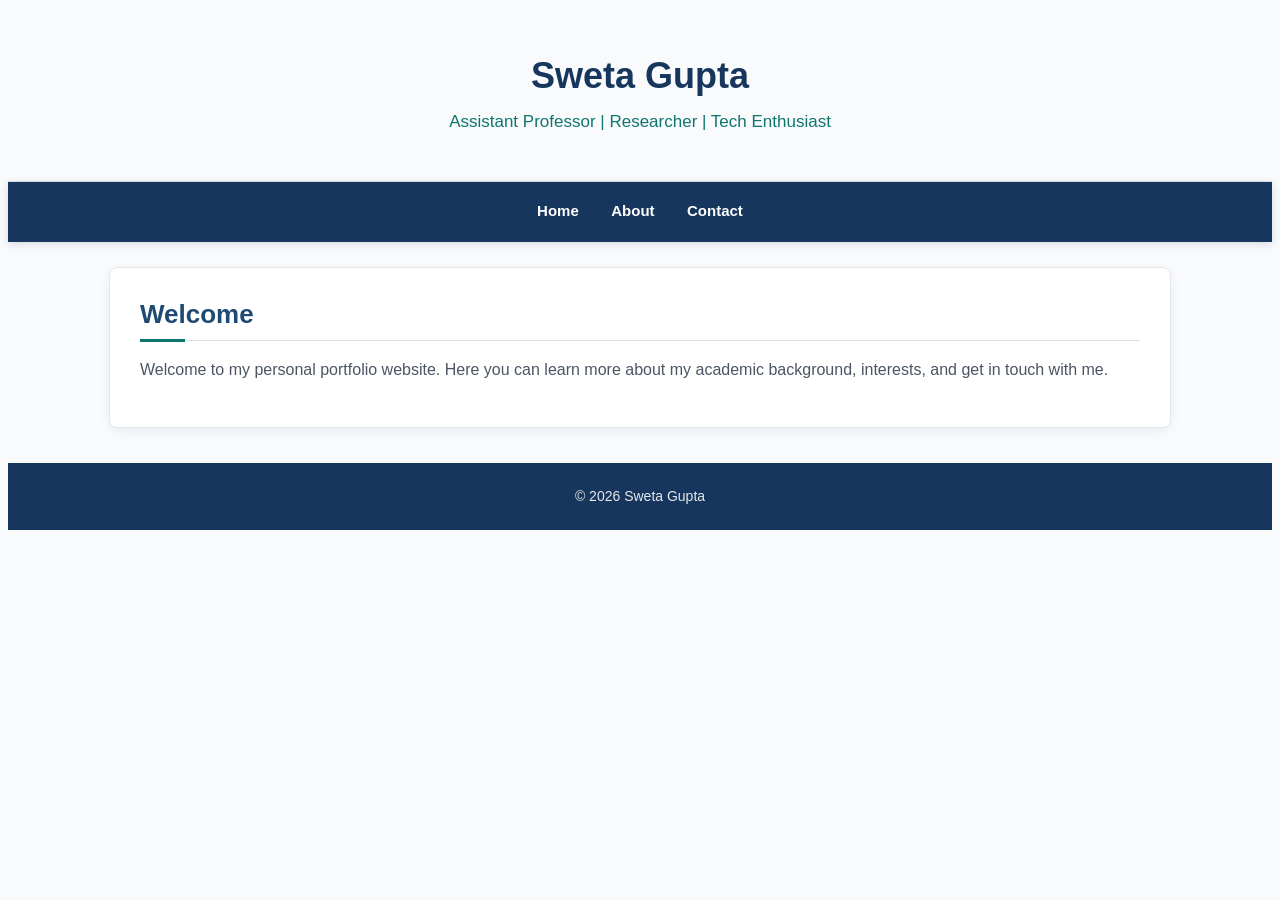
<file: index.html>
<!DOCTYPE html>
<html lang="en">
<head>
    <meta charset="UTF-8">
    <title>My Portfolio - Home</title>
    <link rel="stylesheet" href="style.css">
</head>
<body>

<header>
    <h1>Sweta Gupta</h1>
    <p>Assistant Professor | Researcher | Tech Enthusiast</p>
</header>

<nav>
    <a href="index.html">Home</a>
    <a href="about.html">About</a>
    <a href="contact.html">Contact</a>
</nav>

<section>
    <h2>Welcome</h2>
    <p>
        Welcome to my personal portfolio website.  
        Here you can learn more about my academic background, interests, and get in touch with me.
    </p>
</section>

<footer>
    <p>© 2026 Sweta Gupta</p>
</footer>

</body>
</html>
</file>
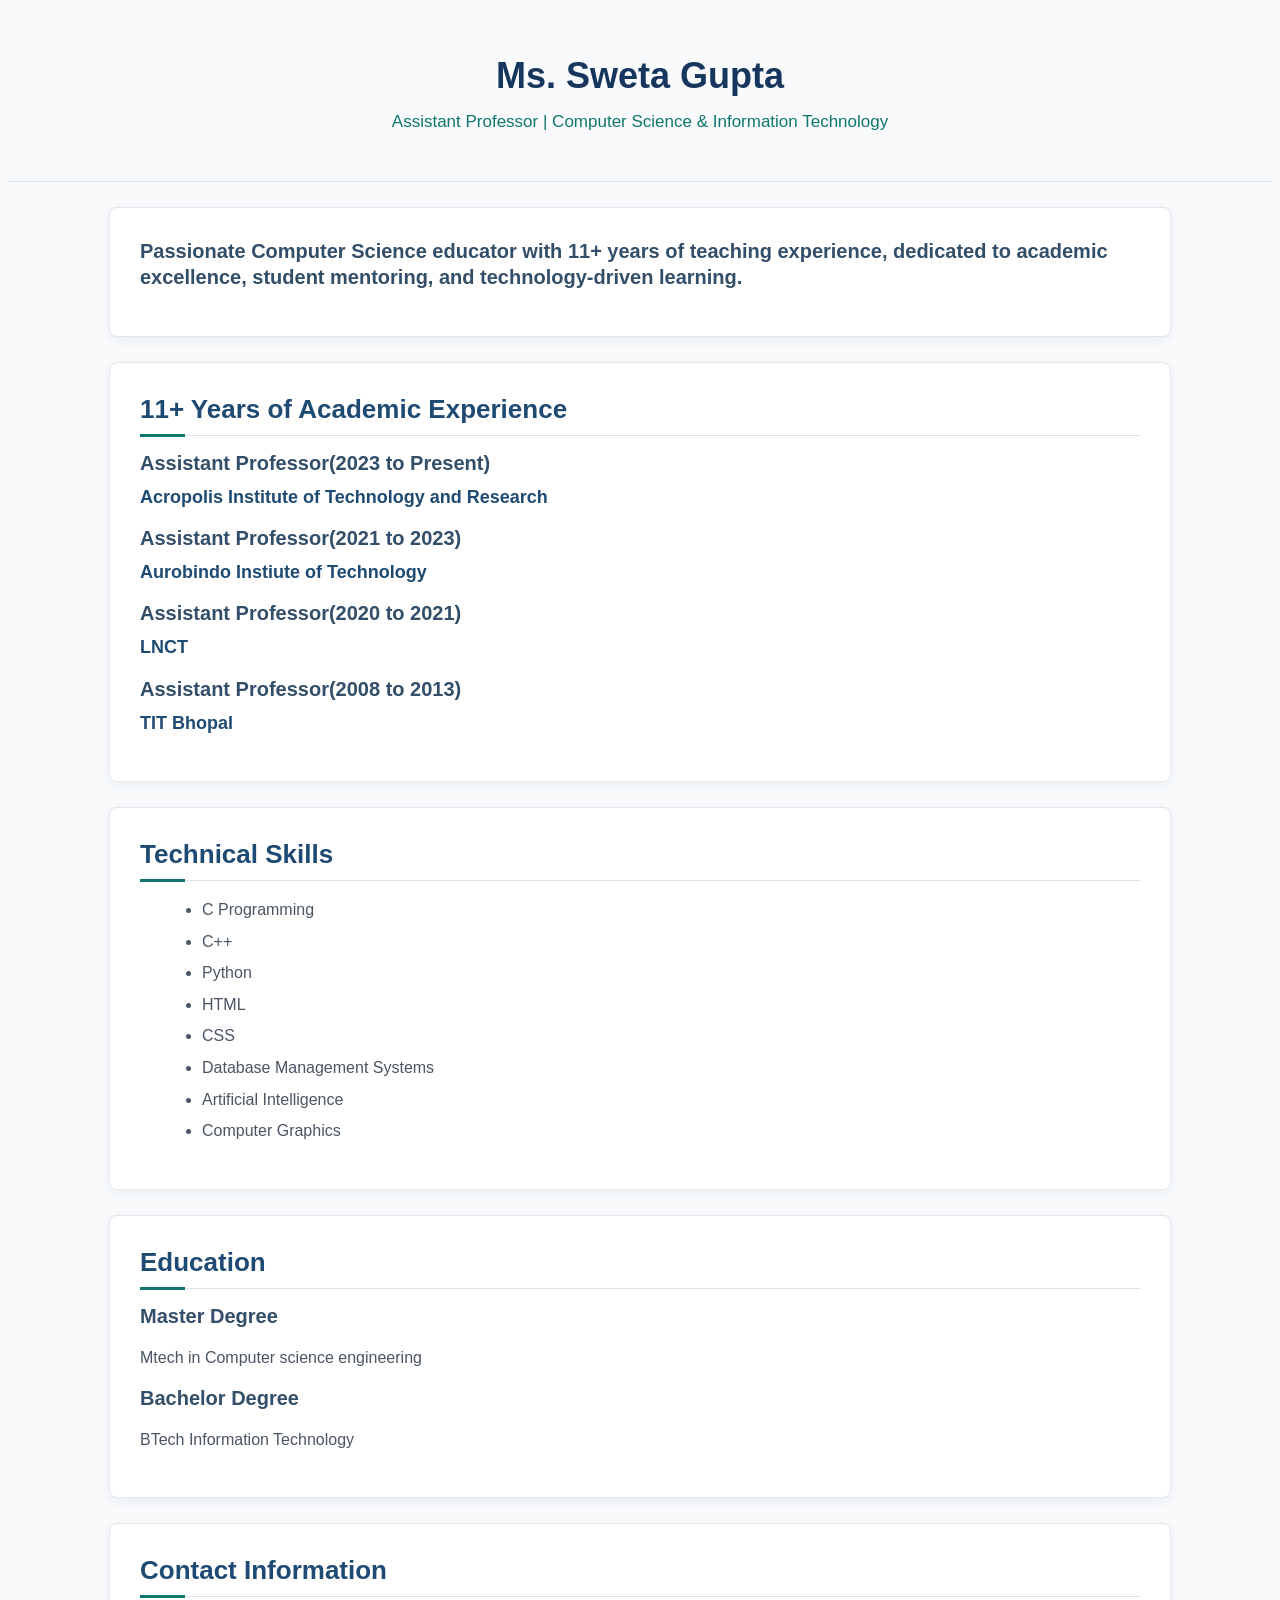
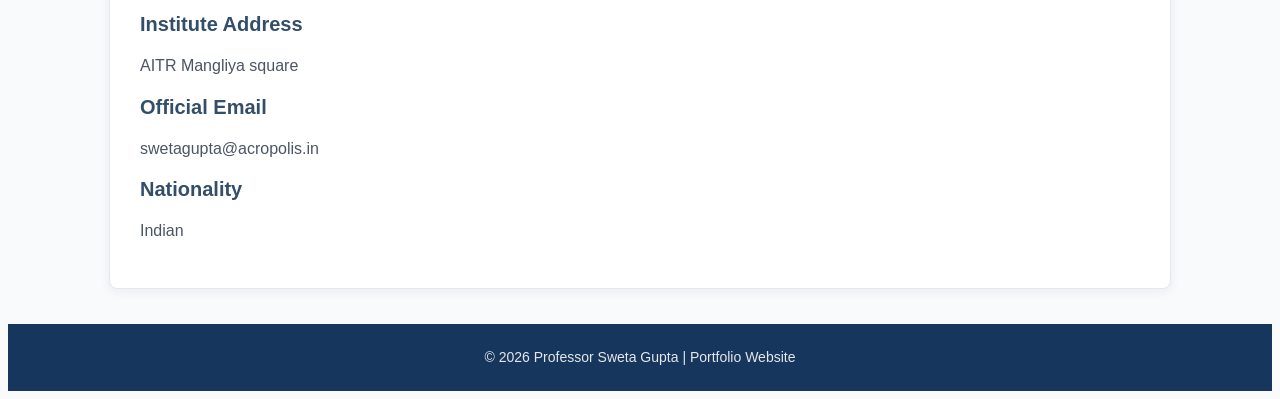
<file: about.html>
<!DOCTYPE html>
<html lang="en">
<head>
    <meta charset="UTF-8">
    <title>My Portfolio - About</title>
    <link rel="stylesheet" href="style.css">
</head>
<body>

<header>
        <h1>Ms. Sweta Gupta</h1>
        <p>Assistant Professor | Computer Science & Information Technology</p>
    </header>

   

    <!-- Main Content -->
    <main>

        <!-- Professional Summary -->
        <section id="summary">
            <h3>Passionate Computer Science educator with 11+ years of teaching experience, dedicated to academic excellence, student mentoring, 
                and technology-driven learning.</h3>
            <p></p>
        </section>

        <!-- Professional Experience -->
        <section id="experience">
            <h2>11+ Years of Academic Experience </h2>

            <h3>Assistant Professor(2023 to Present)</h3>
            <h4>Acropolis Institute of Technology and Research</h4>
            <p></p>

            <h3>Assistant Professor(2021 to 2023)</h3>
            <h4>Aurobindo Instiute of Technology</h4>
            <p></p>

            <h3>Assistant Professor(2020 to 2021)</h3>
            <h4>LNCT</h4>
            <p></p>

            <h3>Assistant Professor(2008 to 2013)</h3>
            <h4>TIT Bhopal</h4>
            <p></p>
        </section>

        <!-- Technical Skills -->
        <section id="skills">
            <h2>Technical Skills</h2>

            <ul>
                <li>C Programming</li>
                <li>C++</li>
                <li>Python</li>
                <li>HTML</li>     
                <li>CSS</li>
                <li>Database Management Systems</li>
                <li>Artificial Intelligence</li>
                <li>Computer Graphics</li>
            </ul>
        </section>

        <!-- Education -->
        <section id="education">
            <h2>Education</h2>

            <h3>Master Degree </h3>
            <p>Mtech in Computer science engineering</p>

            <h3>Bachelor Degree</h3>
            <p>BTech Information Technology</p>
        </section>


        <!-- Contact Information -->
        <section id="contact">
            <h2>Contact Information</h2>

            <h3>Institute Address</h3>
            <p>AITR Mangliya square</p>

            <h3>Official Email</h3>
            <p>swetagupta@acropolis.in</p>

        

            <h3>Nationality</h3>
            <p>Indian</p>
        </section>

    </main>

    <!-- Footer -->
    <footer>
        <p>© 2026 Professor Sweta Gupta | Portfolio Website</p>
    </footer>



</body>
</html>
</file>
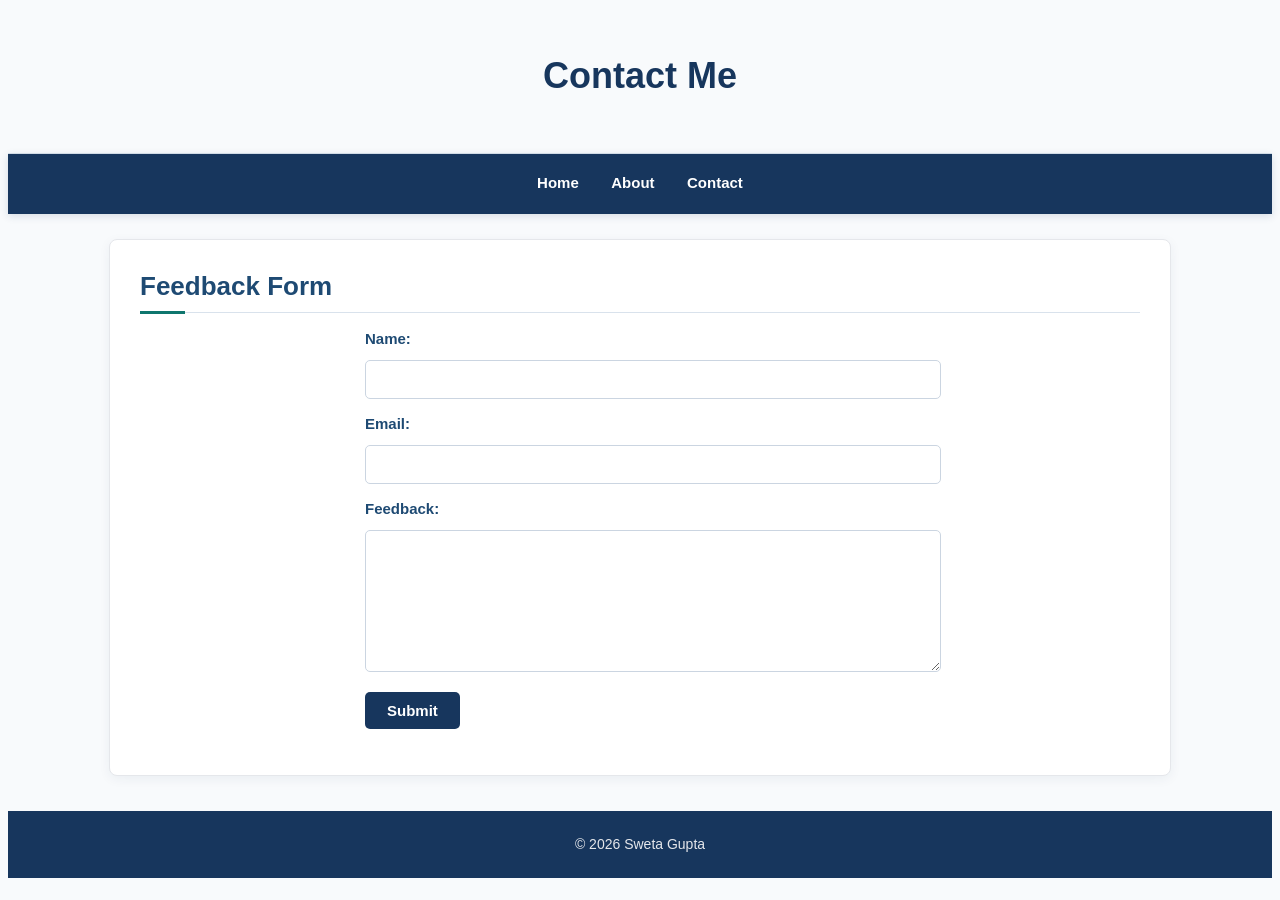
<file: contact.html>
<!DOCTYPE html>
<html lang="en">
<head>
    <meta charset="UTF-8">
    <title>My Portfolio - Contact</title>
    <link rel="stylesheet" href="style.css">
</head>
<body>

<header>
    <h1>Contact Me</h1>
</header>

<nav>
    <a href="index.html">Home</a>
    <a href="about.html">About</a>
    <a href="contact.html">Contact</a>
</nav>

<section>
    <h2>Feedback Form</h2>

    <form id="feedbackForm">
        <label>Name:</label>
        <input type="text" id="name" required>

        <label>Email:</label>
        <input type="email" id="email" required>

        <label>Feedback:</label>
        <textarea id="feedback" required></textarea>

        <button type="submit">Submit</button>
    </form>

    <p id="message"></p>
</section>

<footer>
    <p>© 2026 Sweta Gupta</p>
</footer>

<script src="script.js"></script>
</body>
</html>
</file>
<file: style.css>
```css
/* =========================================================
   PROFESSIONAL ACADEMIC PORTFOLIO
   Standard Font Sizes
   Theme: Navy Blue + Teal + White + Gray
   ========================================================= */


/* =========================================================
   1. GLOBAL RESET
   ========================================================= */

* {
    margin: 0;
    padding: 0;
    box-sizing: border-box;
}

html {
    scroll-behavior: smooth;
    scroll-padding-top: 70px;
}

body {
    font-family: "Segoe UI", Arial, Helvetica, sans-serif;
    font-size: 16px;
    font-weight: 400;
    line-height: 1.6;
    color: #374151;
    background-color: #F8FAFC;
}


/* =========================================================
   2. COLOR VARIABLES
   ========================================================= */

:root {
    --navy: #17365D;
    --blue: #1E4A73;
    --slate: #334E68;

    --teal: #0F766E;
    --light-teal: #5EEAD4;

    --text: #374151;
    --text-light: #4B5563;
    --muted: #6B7280;

    --white: #FFFFFF;
    --background: #F8FAFC;

    --border: #D9E2EC;
    --light-border: #E5E7EB;
}


/* =========================================================
   3. TYPOGRAPHY
   ========================================================= */

h1,
h2,
h3,
h4,
h5,
h6 {
    font-family: "Segoe UI", Arial, Helvetica, sans-serif;
    line-height: 1.3;
    margin-top: 0;
}

h1 {
    color: var(--navy);
    font-size: 36px;
    font-weight: 700;
    margin-bottom: 8px;
}

h2 {
    color: var(--blue);
    font-size: 26px;
    font-weight: 650;
    margin-bottom: 14px;
}

h3 {
    color: var(--slate);
    font-size: 20px;
    font-weight: 600;
    margin-bottom: 10px;
}

h4 {
    color: var(--blue);
    font-size: 18px;
    font-weight: 600;
    margin-bottom: 8px;
}

h5 {
    font-size: 17px;
    font-weight: 600;
}

h6 {
    font-size: 16px;
    font-weight: 600;
}

p {
    color: var(--text-light);
    font-size: 16px;
    line-height: 1.65;
    margin-bottom: 14px;
}

strong {
    color: var(--blue);
    font-weight: 600;
}


/* =========================================================
   4. LINKS
   ========================================================= */

a {
    color: var(--teal);
    text-decoration: none;
    transition: 0.3s ease;
}

a:hover {
    color: var(--navy);
}


/* =========================================================
   5. HEADER
   ========================================================= */

header {
    background-color: var(--background);
    color: var(--text);

    text-align: center;

    padding: 45px 20px;

    border-bottom: 1px solid var(--border);
}

header h1 {
    color: var(--navy);
    font-size: 36px;
    font-weight: 700;
    margin-bottom: 8px;
}

header p {
    color: var(--teal);
    font-size: 17px;
    font-weight: 500;
    margin: 0;
}


/* =========================================================
   6. PROFILE IMAGE
   ========================================================= */

.profile-img,
img.profile {
    width: 140px;
    height: 140px;

    object-fit: cover;

    border-radius: 50%;

    border: 4px solid var(--white);

    box-shadow:
        0 5px 18px rgba(23, 54, 93, 0.15);

    margin-bottom: 15px;
}


/* =========================================================
   7. NAVIGATION
   ========================================================= */

nav {
    background-color: var(--navy);

    padding: 13px 15px;

    text-align: center;

    position: sticky;
    top: 0;

    z-index: 1000;

    box-shadow:
        0 2px 8px rgba(23, 54, 93, 0.15);
}

nav a {
    display: inline-block;

    color: var(--white);

    margin: 0 14px;

    padding: 4px 0;

    font-size: 15px;

    font-weight: 600;

    text-decoration: none;

    border-bottom: 2px solid transparent;

    transition: 0.3s ease;
}

nav a:hover {
    color: var(--light-teal);

    border-bottom-color: var(--light-teal);
}


/* =========================================================
   8. MAIN SECTIONS
   ========================================================= */

section {
    width: 92%;
    max-width: 1000px;

    margin: 25px auto;

    padding: 30px;

    background-color: var(--white);

    border: 1px solid var(--light-border);

    border-radius: 8px;

    box-shadow:
        0 3px 12px rgba(23, 54, 93, 0.06);
}


/* Section heading */

section h2 {
    position: relative;

    padding-bottom: 8px;

    border-bottom: 1px solid var(--border);
}

section h2::after {
    content: "";

    display: block;

    width: 45px;
    height: 3px;

    background-color: var(--teal);

    position: absolute;

    bottom: -2px;
    left: 0;
}


/* =========================================================
   9. ABOUT TEXT
   ========================================================= */

.about-text {
    max-width: 850px;
}

.about-text p {
    font-size: 16px;
    line-height: 1.7;
}


/* =========================================================
   10. CARDS
   ========================================================= */

.card {
    background-color: var(--white);

    border: 1px solid var(--light-border);

    border-radius: 8px;

    padding: 20px;

    margin-bottom: 18px;

    box-shadow:
        0 3px 10px rgba(23, 54, 93, 0.05);

    transition: 0.3s ease;
}

.card:hover {
    transform: translateY(-3px);

    box-shadow:
        0 7px 18px rgba(23, 54, 93, 0.10);
}

.card h3 {
    color: var(--navy);
}

.card p {
    color: var(--text-light);
}


/* =========================================================
   11. GRID
   ========================================================= */

.grid {
    display: grid;

    grid-template-columns:
        repeat(3, 1fr);

    gap: 20px;
}


/* =========================================================
   12. SKILLS
   ========================================================= */

.skills {
    display: flex;

    flex-wrap: wrap;

    gap: 8px;

    margin-top: 10px;
}

.skill {
    display: inline-block;

    background-color: #E6F4F1;

    color: var(--teal);

    padding: 6px 13px;

    border-radius: 18px;

    font-size: 14px;

    font-weight: 600;

    border: 1px solid #CDE9E5;
}


/* =========================================================
   13. EXPERIENCE / EDUCATION
   ========================================================= */

.timeline {
    max-width: 850px;

    margin: auto;
}

.timeline-item {
    position: relative;

    border-left: 2px solid var(--teal);

    padding: 0 0 25px 22px;

    margin-bottom: 15px;
}

.timeline-item::before {
    content: "";

    position: absolute;

    width: 10px;
    height: 10px;

    background-color: var(--navy);

    border-radius: 50%;

    left: -6px;
    top: 5px;
}

.timeline-item h3 {
    color: var(--navy);
}

.timeline-item .date {
    display: block;

    color: var(--teal);

    font-size: 14px;

    font-weight: 600;

    margin-bottom: 5px;
}


/* =========================================================
   14. PROJECTS
   ========================================================= */

.project-grid {
    display: grid;

    grid-template-columns:
        repeat(2, 1fr);

    gap: 20px;
}

.project-card {
    background-color: var(--white);

    border: 1px solid var(--light-border);

    border-radius: 8px;

    overflow: hidden;

    transition: 0.3s ease;
}

.project-card:hover {
    transform: translateY(-3px);

    box-shadow:
        0 7px 18px rgba(23, 54, 93, 0.10);
}

.project-card img {
    width: 100%;

    height: 170px;

    object-fit: cover;

    display: block;
}

.project-card-content {
    padding: 20px;
}

.project-card h3 {
    color: var(--navy);
}

.project-card a {
    color: var(--teal);

    font-size: 15px;

    font-weight: 600;
}


/* =========================================================
   15. PUBLICATIONS
   ========================================================= */

.publication {
    padding: 15px 0;

    border-bottom: 1px solid var(--light-border);
}

.publication:last-child {
    border-bottom: none;
}

.publication h3 {
    color: var(--navy);

    font-size: 19px;
}

.publication .journal {
    color: var(--teal);

    font-size: 15px;

    font-weight: 600;
}


/* =========================================================
   16. LISTS
   ========================================================= */

ul,
ol {
    margin-left: 22px;

    margin-bottom: 15px;
}

li {
    margin-bottom: 6px;

    color: var(--text-light);

    font-size: 16px;
}


/* =========================================================
   17. BUTTONS
   ========================================================= */

.btn {
    display: inline-block;

    padding: 10px 20px;

    border-radius: 5px;

    font-size: 15px;

    font-weight: 600;

    text-decoration: none;

    transition: 0.3s ease;

    margin-right: 6px;

    margin-bottom: 6px;
}

.btn-primary {
    background-color: var(--navy);

    color: var(--white);
}

.btn-primary:hover {
    background-color: var(--teal);

    color: var(--white);
}

.btn-secondary {
    background-color: transparent;

    color: var(--navy);

    border: 1px solid var(--navy);
}

.btn-secondary:hover {
    background-color: var(--navy);

    color: var(--white);
}


/* =========================================================
   18. FORMS
   ========================================================= */

form {
    width: 100%;
    max-width: 550px;

    margin: auto;
}

label {
    display: block;

    color: var(--blue);

    font-size: 15px;

    font-weight: 600;

    margin-bottom: 4px;
}

input,
textarea,
select {
    width: 100%;

    padding: 10px 12px;

    margin: 5px 0 13px;

    border: 1px solid #CBD5E1;

    border-radius: 5px;

    background-color: var(--white);

    color: var(--text);

    font-family:
        "Segoe UI",
        Arial,
        sans-serif;

    font-size: 15px;
}

textarea {
    min-height: 120px;

    resize: vertical;
}

input:focus,
textarea:focus,
select:focus {
    outline: none;

    border-color: var(--teal);

    box-shadow:
        0 0 0 2px rgba(15, 118, 110, 0.10);
}

input::placeholder,
textarea::placeholder {
    color: #9CA3AF;
}


/* =========================================================
   19. FORM BUTTON
   ========================================================= */

button {
    background-color: var(--navy);

    color: var(--white);

    border: none;

    border-radius: 5px;

    padding: 10px 22px;

    font-family:
        "Segoe UI",
        Arial,
        sans-serif;

    font-size: 15px;

    font-weight: 600;

    cursor: pointer;

    transition: 0.3s ease;
}

button:hover {
    background-color: var(--teal);
}


/* =========================================================
   20. TABLES
   ========================================================= */

table {
    width: 100%;

    border-collapse: collapse;

    margin: 15px 0;

    background-color: var(--white);

    font-size: 15px;
}

th {
    background-color: var(--navy);

    color: var(--white);

    padding: 10px;

    text-align: left;

    font-weight: 600;
}

td {
    padding: 10px;

    border-bottom: 1px solid var(--light-border);

    color: var(--text-light);
}

tr:hover td {
    background-color: #F1F5F9;
}


/* =========================================================
   21. SOCIAL LINKS
   ========================================================= */

.social-links {
    display: flex;

    justify-content: center;

    gap: 10px;

    margin-top: 15px;
}

.social-links a {
    display: flex;

    align-items: center;

    justify-content: center;

    width: 38px;
    height: 38px;

    background-color: var(--navy);

    color: var(--white);

    border-radius: 50%;

    font-size: 14px;

    font-weight: 600;

    transition: 0.3s ease;
}

.social-links a:hover {
    background-color: var(--teal);

    color: var(--white);

    transform: translateY(-2px);
}


/* =========================================================
   22. CONTACT
   ========================================================= */

.contact-info {
    text-align: center;

    max-width: 650px;

    margin: auto;
}

.contact-info p {
    margin-bottom: 8px;
}

.contact-info a {
    color: var(--teal);

    font-weight: 500;
}


/* =========================================================
   23. FOOTER
   ========================================================= */

footer {
    background-color: var(--navy);

    color: var(--white);

    text-align: center;

    padding: 22px 20px;

    margin-top: 35px;
}

footer p {
    color: #E5E7EB;

    font-size: 14px;

    margin: 0;
}

footer a {
    color: var(--light-teal);

    font-size: 14px;
}


/* =========================================================
   24. IMAGES
   ========================================================= */

img {
    max-width: 100%;

    height: auto;
}

img.rounded {
    border-radius: 8px;
}


/* =========================================================
   25. HORIZONTAL LINE
   ========================================================= */

hr {
    border: none;

    border-top: 1px solid var(--border);

    margin: 25px 0;
}


/* =========================================================
   26. INFORMATION / HIGHLIGHT BOX
   ========================================================= */

.highlight {
    background-color: #EEF4F8;

    border-left: 4px solid var(--teal);

    padding: 15px 18px;

    margin: 15px 0;

    border-radius: 4px;
}

.highlight p {
    margin: 0;
}


/* =========================================================
   27. RESUME LINK
   ========================================================= */

.resume-link {
    display: inline-block;

    background-color: var(--navy);

    color: var(--white);

    padding: 10px 20px;

    border-radius: 5px;

    font-size: 15px;

    font-weight: 600;

    margin-top: 8px;

    transition: 0.3s ease;
}

.resume-link:hover {
    background-color: var(--teal);

    color: var(--white);
}


/* =========================================================
   28. TEXT UTILITIES
   ========================================================= */

.text-center {
    text-align: center;
}

.text-left {
    text-align: left;
}

.text-muted {
    color: var(--muted);
}

.text-teal {
    color: var(--teal);
}

.text-navy {
    color: var(--navy);
}


/* =========================================================
   29. RESPONSIVE - TABLET
   ========================================================= */

@media (max-width: 900px) {

    h1 {
        font-size: 34px;
    }

    h2 {
        font-size: 25px;
    }

    h3 {
        font-size: 20px;
    }

    .grid {
        grid-template-columns: repeat(2, 1fr);
    }

    .project-grid {
        grid-template-columns: 1fr;
    }

    section {
        width: 94%;
        padding: 28px;
    }
}


/* =========================================================
   30. RESPONSIVE - MOBILE
   ========================================================= */

@media (max-width: 600px) {

    body {
        font-size: 15px;
    }

    header {
        padding: 35px 15px;
    }

    header h1 {
        font-size: 30px;
    }

    header p {
        font-size: 16px;
    }

    h1 {
        font-size: 30px;
    }

    h2 {
        font-size: 24px;
    }

    h3 {
        font-size: 19px;
    }

    nav {
        padding: 10px 5px;
    }

    nav a {
        margin: 3px 6px;
        font-size: 14px;
    }

    section {
        width: 94%;
        margin: 18px auto;
        padding: 22px 18px;
    }

    .grid {
        grid-template-columns: 1fr;
    }

    .profile-img,
    img.profile {
        width: 120px;
        height: 120px;
    }

    table {
        display: block;
        overflow-x: auto;
        white-space: nowrap;
    }
}


/* =========================================================
   31. VERY SMALL MOBILE
   ========================================================= */

@media (max-width: 400px) {

    header h1 {
        font-size: 27px;
    }

    h2 {
        font-size: 22px;
    }

    section {
        padding: 18px 15px;
    }

    nav a {
        font-size: 13px;
        margin: 3px 5px;
    }
}
```
</file>
